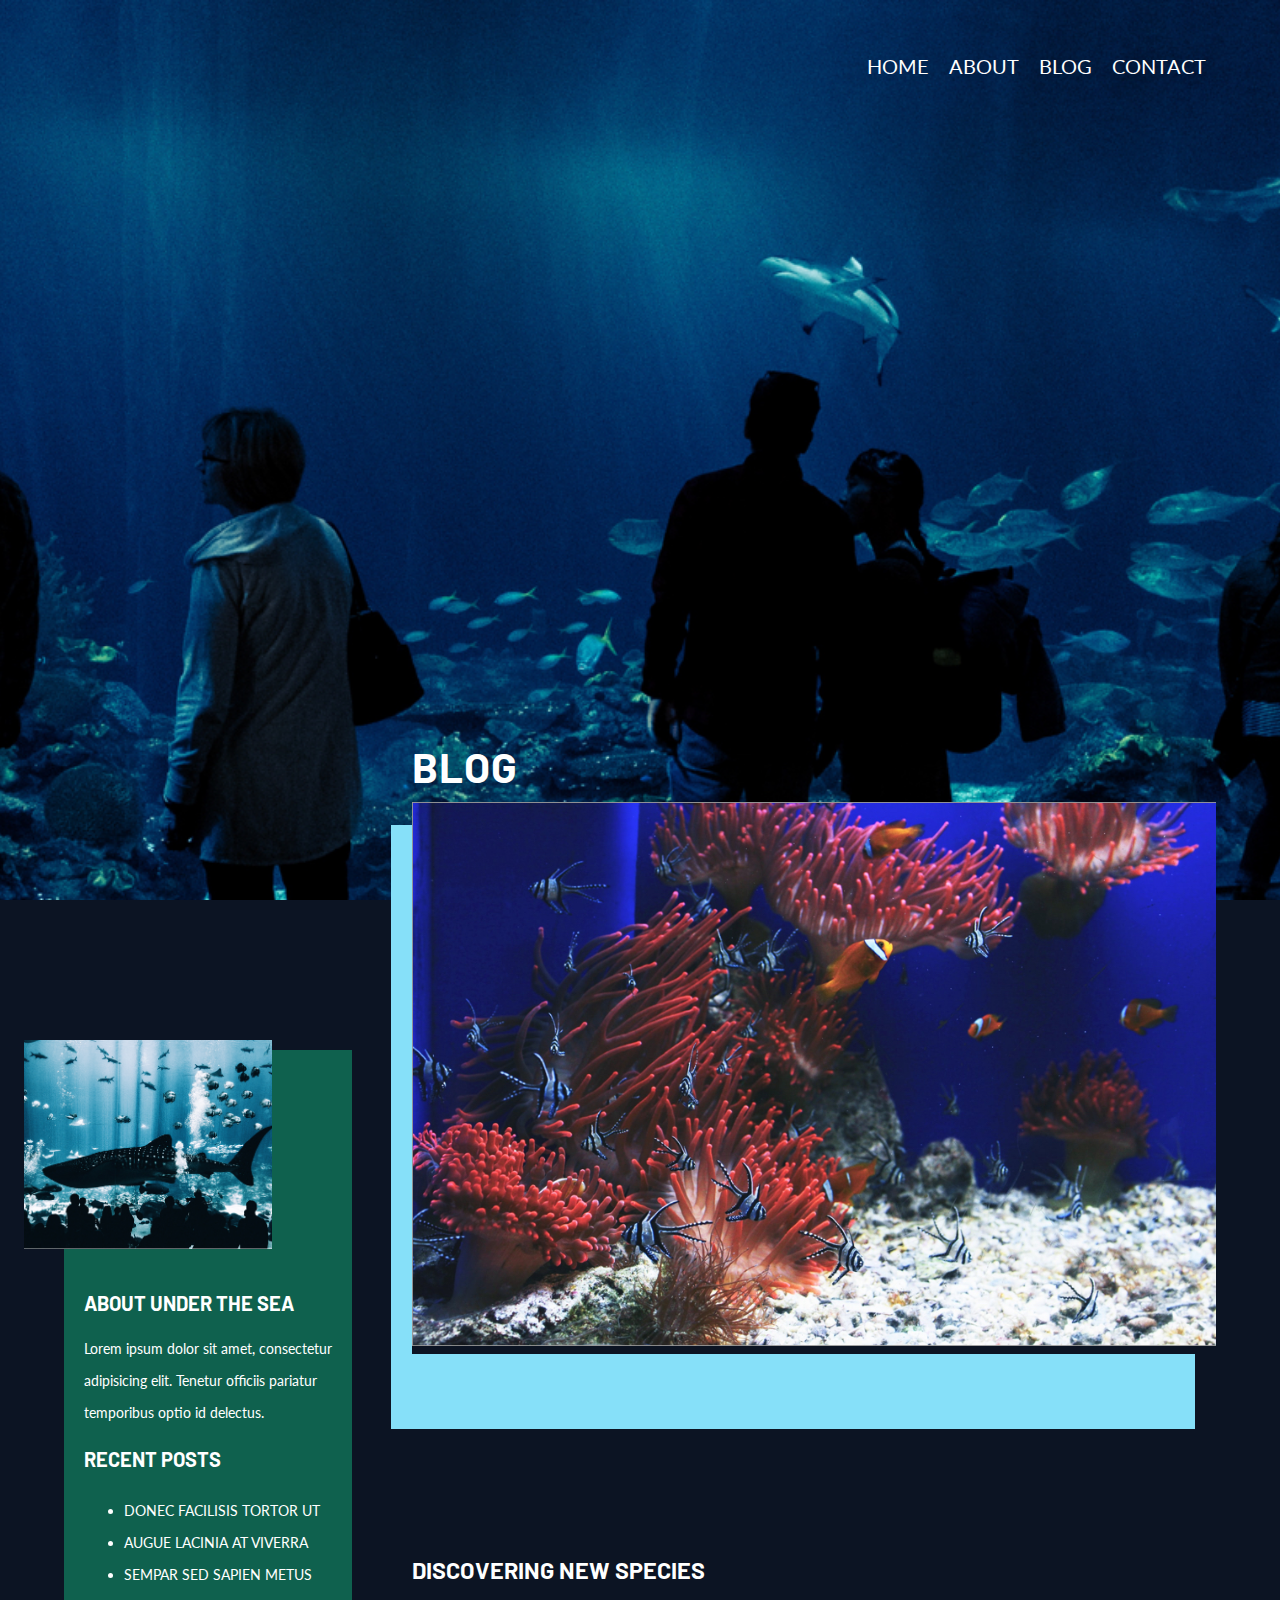
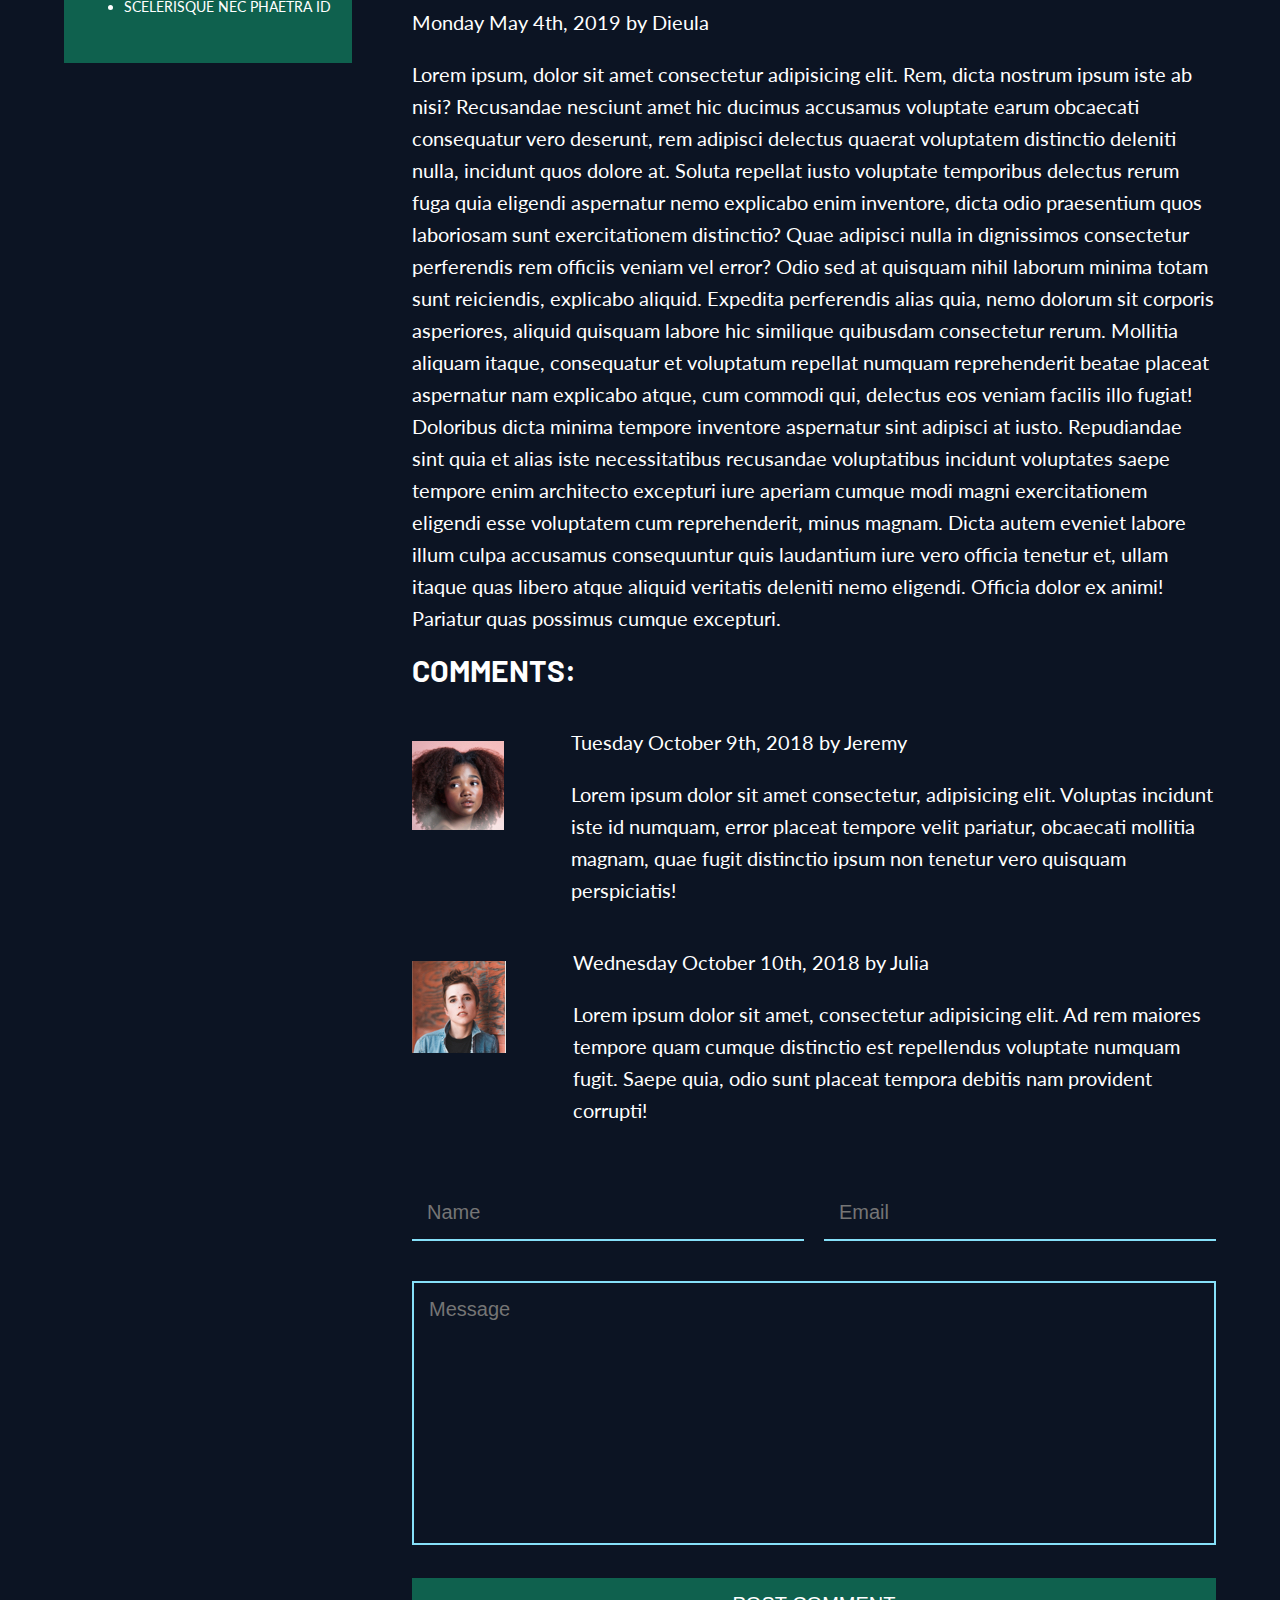
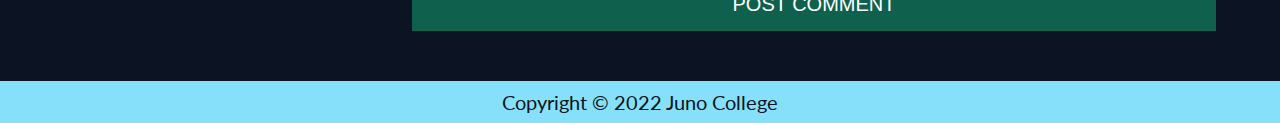
<file: blog.html>
<!DOCTYPE html>
<html lang="en">
  <head>
    <meta charset="UTF-8" />
    <meta http-equiv="X-UA-Compatible" content="IE=edge" />
    <meta name="viewport" content="width=device-width, initial-scale=1.0" />
    <title>Blog</title>
    <link rel="preconnect" href="https://fonts.googleapis.com" />
    <link rel="preconnect" href="https://fonts.gstatic.com" crossorigin />
    <link
      href="https://fonts.googleapis.com/css2?family=Barlow:wght@700&family=Lato&display=swap"
      rel="stylesheet"
    />
    <link rel="stylesheet" href="./styles/styles.css" />
  </head>
  <body>
    <header class="shark">
      <div class="wrapper">
        <nav>
          <input id="nav-toggle" type="checkbox" />
          <ul class="nav-links">
            <li><a href="./index.html">Home</a></li>
            <li><a href="#about-two">About</a></li>
            <li><a href="./blog.html">Blog</a></li>
            <li><a href="./contact.html">Contact</a></li>
          </ul>
          <label for="nav-toggle" class="hamburger-menu">
            <div class="line"></div>
            <div class="line"></div>
            <div class="line"></div>
          </label>
        </nav>
      </div>
    </header>

    <section id="about-two" class="dark-blue">
      <div class="wrapper">
        <div class="swim">
          <div class="greenish swim-two">
            <div class="swim-img">
              <img
                src="./assets/side-blog-image.jpg"
                alt="A shark swimming with small fishes"
              />
            </div>
            <div class="small-text">
              <h4>About under the sea</h4>
              <p>
                Lorem ipsum dolor sit amet, consectetur adipisicing elit.
                Tenetur officiis pariatur temporibus optio id delectus.
              </p>
            </div>
            <div class="small-text2">
              <h4>Recent posts</h4>
              <ul>
                <li>Donec facilisis tortor ut</li>
                <li>Augue lacinia at viverra</li>
                <li>Sempar sed sapien metus</li>
                <li>Scelerisque nec phaetra id</li>
              </ul>
            </div>
          </div>

          <div class="discovering">
            <div class="discovering-heading">
              <h2>Blog</h2>
              <img
                src="./assets/blog-post-image.jpg"
                alt="Red fishes swimming in the Ocean"
              />
            </div>
            <div class="discovering-two">
              <h3>Discovering new species</h3>
              <p>Monday May 4th, 2019 by Dieula</p>
            </div>

            <p>
              Lorem ipsum, dolor sit amet consectetur adipisicing elit. Rem,
              dicta nostrum ipsum iste ab nisi? Recusandae nesciunt amet hic
              ducimus accusamus voluptate earum obcaecati consequatur vero
              deserunt, rem adipisci delectus quaerat voluptatem distinctio
              deleniti nulla, incidunt quos dolore at. Soluta repellat iusto
              voluptate temporibus delectus rerum fuga quia eligendi aspernatur
              nemo explicabo enim inventore, dicta odio praesentium quos
              laboriosam sunt exercitationem distinctio? Quae adipisci nulla in
              dignissimos consectetur perferendis rem officiis veniam vel error?
              Odio sed at quisquam nihil laborum minima totam sunt reiciendis,
              explicabo aliquid. Expedita perferendis alias quia, nemo dolorum
              sit corporis asperiores, aliquid quisquam labore hic similique
              quibusdam consectetur rerum. Mollitia aliquam itaque, consequatur
              et voluptatum repellat numquam reprehenderit beatae placeat
              aspernatur nam explicabo atque, cum commodi qui, delectus eos
              veniam facilis illo fugiat! Doloribus dicta minima tempore
              inventore aspernatur sint adipisci at iusto. Repudiandae sint quia
              et alias iste necessitatibus recusandae voluptatibus incidunt
              voluptates saepe tempore enim architecto excepturi iure aperiam
              cumque modi magni exercitationem eligendi esse voluptatem cum
              reprehenderit, minus magnam. Dicta autem eveniet labore illum
              culpa accusamus consequuntur quis laudantium iure vero officia
              tenetur et, ullam itaque quas libero atque aliquid veritatis
              deleniti nemo eligendi. Officia dolor ex animi! Pariatur quas
              possimus cumque excepturi.
            </p>

            <div class="comments">
              <h3>Comments:</h3>
              <div class="tuesday">
                <div class="picture-container">
                  <img src="./assets/comment-1.jpg" alt="Picture of Julia" />
                </div>
                <div class="day-container">
                  <p>Tuesday October 9th, 2018 by Jeremy</p>
                  <p>
                    Lorem ipsum dolor sit amet consectetur, adipisicing elit.
                    Voluptas incidunt iste id numquam, error placeat tempore
                    velit pariatur, obcaecati mollitia magnam, quae fugit
                    distinctio ipsum non tenetur vero quisquam perspiciatis!
                  </p>
                </div>
              </div>
              <div class="wednesday">
                <div class="picture-container">
                  <img src="./assets/comment-2.jpg" alt="Picture of Jeremy" />
                </div>
                <div class="day-container">
                  <p>Wednesday October 10th, 2018 by Julia</p>
                  <p>
                    Lorem ipsum dolor sit amet, consectetur adipisicing elit. Ad
                    rem maiores tempore quam cumque distinctio est repellendus
                    voluptate numquam fugit. Saepe quia, odio sunt placeat
                    tempora debitis nam provident corrupti!
                  </p>
                </div>
              </div>
              <div class="blog-form">
                <div class="forms">
                  <div class="form-container">
                    <div class="input-one">
                      <form action="#" method="POST"></form>
                      <label for="name" class="sr-only">Name</label>
                      <input type="text" id="name" placeholder="Name" />
                    </div>

                    <div class="input-two">
                      <form action="#" method="POST"></form>
                      <label for="email" class="sr-only">Email</label>
                      <input type="email" id="email" placeholder="Email" />
                    </div>
                  </div>

                  <label for="message" class="sr-only">Message</label>
                  <textarea
                    name="message"
                    id="message"
                    cols="30"
                    rows="10"
                    placeholder="Message"
                  ></textarea>
                  <button>Post comment</button>
                </div>
              </div>
            </div>
          </div>
        </div>
      </div>
    </section>

    <footer>
      <p>Copyright &copy; 2022 Juno College</p>
    </footer>
  </body>
</html>
</file>
<file: styles/styles.css>
@import url("https://fonts.googleapis.com/css2?family=Barlow:wght@700&family=Lato&display=swap");
html {
  line-height: 1.15;
  -ms-text-size-adjust: 100%;
  -webkit-text-size-adjust: 100%;
}

body {
  margin: 0;
}

article,
aside,
footer,
header,
nav,
section {
  display: block;
}

h1 {
  font-size: 2em;
  margin: 0.67em 0;
}

figcaption,
figure,
main {
  display: block;
}

figure {
  margin: 1em 40px;
}

hr {
  -webkit-box-sizing: content-box;
          box-sizing: content-box;
  height: 0;
  overflow: visible;
}

pre {
  font-family: monospace, monospace;
  font-size: 1em;
}

a {
  background-color: transparent;
  -webkit-text-decoration-skip: objects;
}

abbr[title] {
  border-bottom: none;
  text-decoration: underline;
  -webkit-text-decoration: underline dotted;
          text-decoration: underline dotted;
}

b,
strong {
  font-weight: inherit;
}

b,
strong {
  font-weight: bolder;
}

code,
kbd,
samp {
  font-family: monospace, monospace;
  font-size: 1em;
}

dfn {
  font-style: italic;
}

mark {
  background-color: #ff0;
  color: #000;
}

small {
  font-size: 80%;
}

sub,
sup {
  font-size: 75%;
  line-height: 0;
  position: relative;
  vertical-align: baseline;
}

sub {
  bottom: -0.25em;
}

sup {
  top: -0.5em;
}

audio,
video {
  display: inline-block;
}

audio:not([controls]) {
  display: none;
  height: 0;
}

img {
  border-style: none;
}

svg:not(:root) {
  overflow: hidden;
}

button,
input,
optgroup,
select,
textarea {
  font-family: sans-serif;
  font-size: 100%;
  line-height: 1.15;
  margin: 0;
}

button,
input {
  overflow: visible;
}

button,
select {
  text-transform: none;
}

button,
html [type=button],
[type=reset],
[type=submit] {
  -webkit-appearance: button;
}

button::-moz-focus-inner,
[type=button]::-moz-focus-inner,
[type=reset]::-moz-focus-inner,
[type=submit]::-moz-focus-inner {
  border-style: none;
  padding: 0;
}

button:-moz-focusring,
[type=button]:-moz-focusring,
[type=reset]:-moz-focusring,
[type=submit]:-moz-focusring {
  outline: 1px dotted ButtonText;
}

fieldset {
  padding: 0.35em 0.75em 0.625em;
}

legend {
  -webkit-box-sizing: border-box;
          box-sizing: border-box;
  color: inherit;
  display: table;
  max-width: 100%;
  padding: 0;
  white-space: normal;
}

progress {
  display: inline-block;
  vertical-align: baseline;
}

textarea {
  overflow: auto;
}

[type=checkbox],
[type=radio] {
  -webkit-box-sizing: border-box;
          box-sizing: border-box;
  padding: 0;
}

[type=number]::-webkit-inner-spin-button,
[type=number]::-webkit-outer-spin-button {
  height: auto;
}

[type=search] {
  -webkit-appearance: textfield;
  outline-offset: -2px;
}

[type=search]::-webkit-search-cancel-button,
[type=search]::-webkit-search-decoration {
  -webkit-appearance: none;
}

::-webkit-file-upload-button {
  -webkit-appearance: button;
  font: inherit;
}

details,
menu {
  display: block;
}

summary {
  display: list-item;
}

canvas {
  display: inline-block;
}

template {
  display: none;
}

[hidden] {
  display: none;
}

.clearfix:after {
  visibility: hidden;
  display: block;
  font-size: 0;
  content: "";
  clear: both;
  height: 0;
}

html {
  -webkit-box-sizing: border-box;
  box-sizing: border-box;
}

*,
*:before,
*:after {
  -webkit-box-sizing: inherit;
          box-sizing: inherit;
}

.sr-only {
  position: absolute;
  width: 1px;
  height: 1px;
  margin: -1px;
  border: 0;
  padding: 0;
  white-space: nowrap;
  -webkit-clip-path: inset(100%);
          clip-path: inset(100%);
  clip: rect(0 0 0 0);
  overflow: hidden;
}

html {
  font-size: 125%;
}

body {
  font-family: "Lato", sans-serif;
  font-size: 1rem;
  line-height: 1.6rem;
  color: #0c1423;
}

h1,
h2,
h3,
h4 {
  font-family: "Barlow", sans-serif;
  color: #fff;
  margin: 0 auto;
}

h1,
h2,
h3,
h4,
li,
button {
  text-transform: uppercase;
}

h1 {
  font-size: 6.9rem;
  line-height: 6.3rem;
}

h2 {
  font-size: 2.1rem;
  letter-spacing: 0.05rem;
}

p,
a {
  color: #fff;
}

ul {
  list-style: none;
}

a {
  text-decoration: none;
}

.aquarium button,
.ocean button,
.info-container button {
  background-color: #0c1423;
  color: #fff;
}

.wrapper {
  max-width: 1280px;
  width: 90%;
  margin: 0 auto;
}

ul {
  display: -webkit-box;
  display: -ms-flexbox;
  display: flex;
}

img {
  max-width: 100%;
}

button {
  background-color: #86e0f9;
  padding: 15px 50px;
  border: none;
  text-align: center;
  cursor: pointer;
  -webkit-transition: 0.3s;
  transition: 0.3s;
}

nav ul {
  -webkit-box-pack: end;
      -ms-flex-pack: end;
          justify-content: flex-end;
}

nav ul li {
  padding: 0 10px;
}

#nav-toggle {
  position: absolute;
  top: -100px;
}

.hamburger-menu {
  display: none;
  position: absolute;
  right: 5%;
}
.hamburger-menu .line {
  width: 30px;
  height: 5px;
  background-color: #fff;
  margin: 5px;
  -webkit-transition: all 0.3s ease-in-out;
  transition: all 0.3s ease-in-out;
}

a:hover,
a:focus {
  color: #86e0f9;
}

header {
  width: 100%;
  -ms-flex-wrap: wrap;
      flex-wrap: wrap;
  background-size: cover;
  background-position: center;
  background-repeat: no-repeat;
  height: 100vh;
  padding: 30px 0;
}

.main-blue {
  background: -webkit-gradient(linear, left top, left bottom, from(rgba(0, 0, 0, 0.4))), url(../assets/header-image.jpg) center;
  background: linear-gradient(rgba(0, 0, 0, 0.4)), url(../assets/header-image.jpg) center;
  background-size: cover;
}

.shark {
  background-image: url(../assets/blog-header.jpg);
}

.contact-orange {
  background-image: url(../assets/contact-header.jpg);
}

.fish-container {
  width: 50%;
  margin-bottom: 10px;
  position: relative;
  bottom: 150px;
  left: 52.7%;
}

h1 span {
  display: block;
}

footer {
  background: #86e0f9;
}
footer p {
  margin: 0;
  padding: 5px 0;
  text-align: center;
  color: #0c1423;
}

section {
  padding: 50px 0;
}

.dark-blue,
.whale {
  background-color: #0c1423;
}

.greenish {
  background-color: #0f614e;
}

.sea {
  padding: 200px 0;
}

.sea-container {
  text-align: center;
}
.sea-container p {
  text-align: start;
}

.aquarium,
.ocean {
  display: -webkit-box;
  display: -ms-flexbox;
  display: flex;
}
.aquarium button,
.ocean button {
  background-color: #0c1423;
  color: #fff;
}

.aquarium {
  padding-bottom: 100px;
}
.aquarium .aquarium-img {
  width: 100%;
  margin-right: 30px;
}

.ocean {
  text-align: right;
}
.ocean .nemo-img {
  width: 50%;
}

.solution,
.solution-two {
  display: -webkit-box;
  display: -ms-flexbox;
  display: flex;
  -webkit-box-pack: space-evenly;
      -ms-flex-pack: space-evenly;
          justify-content: space-evenly;
}
.solution .location-one,
.solution .community-one,
.solution .sheet-one,
.solution .phone-one,
.solution-two .location-one,
.solution-two .community-one,
.solution-two .sheet-one,
.solution-two .phone-one {
  width: 100%;
}

.whale {
  padding: 0;
}
.whale img {
  width: 100%;
}

.fido .wrapper {
  display: -webkit-box;
  display: -ms-flexbox;
  display: flex;
}
.fido .wrapper .text-container {
  -ms-flex-preferred-size: 65%;
      flex-basis: 65%;
}
.fido .wrapper .text-container p {
  padding-bottom: 20px;
}
.fido .wrapper .image-container {
  margin-right: 120px;
  -webkit-box-shadow: 2.3rem 1.5rem 0px 0.2rem #86e0f9;
          box-shadow: 2.3rem 1.5rem 0px 0.2rem #86e0f9;
}

.gallery ul {
  -ms-flex-wrap: wrap;
      flex-wrap: wrap;
  -webkit-box-pack: space-evenly;
      -ms-flex-pack: space-evenly;
          justify-content: space-evenly;
}
.gallery li {
  display: block;
  -ms-flex-preferred-size: calc(32% - 50px);
      flex-basis: calc(32% - 50px);
}

.touch {
  display: -webkit-box;
  display: -ms-flexbox;
  display: flex;
}
.touch h2 {
  padding-bottom: 25px;
}

.info-container {
  margin-left: 50px;
  -webkit-box-shadow: -32px 80px #86e0f9;
          box-shadow: -32px 80px #86e0f9;
  position: relative;
  bottom: 250px;
}

.social {
  width: 30%;
}

.swim {
  display: -webkit-box;
  display: -ms-flexbox;
  display: flex;
}
.swim .discovering {
  margin-left: 60px;
  width: calc(75% - 60px);
}
.swim .discovering h2 {
  padding-bottom: 20px;
}

.discovering-heading {
  position: relative;
  bottom: 200px;
  -webkit-box-shadow: -21px 75px 0 0 #86e0f9;
          box-shadow: -21px 75px 0 0 #86e0f9;
}

.swim-two {
  width: 25%;
  margin-top: 100px;
  padding: 20px;
  height: 50%;
}
.swim-two ul {
  -webkit-box-orient: vertical;
  -webkit-box-direction: normal;
      -ms-flex-direction: column;
          flex-direction: column;
  list-style: disc;
  color: #fff;
}
.swim-two ul li {
  width: 100%;
}

.swim-two li,
.swim-two p {
  font-size: 0.7rem;
}
.swim-two img {
  position: relative;
  bottom: 30px;
  right: 60px;
}

.tuesday,
.wednesday {
  display: -webkit-box;
  display: -ms-flexbox;
  display: flex;
}
.tuesday .picture-container,
.wednesday .picture-container {
  -ms-flex-preferred-size: 50%;
      flex-basis: 50%;
  padding-top: 35px;
}
.tuesday .day-container,
.wednesday .day-container {
  margin-left: 25px;
}

.comments h3 {
  font-size: 1.5rem;
  padding-bottom: 20px;
}

.info-container {
  width: 100%;
}
.info-container .forms {
  background-color: #0f614e;
  padding: 50px;
}
.info-container button {
  margin-top: 50px;
  width: 100%;
}

.form-container {
  display: -webkit-box;
  display: -ms-flexbox;
  display: flex;
}
.form-container .input-one,
.form-container .input-two {
  width: 100%;
  margin: 40px 0;
  border-bottom: 2px solid #86e0f9;
}
.form-container .input-one {
  margin-right: 20px;
}

input,
textarea {
  color: #fff;
  width: 100%;
  padding: 15px;
  background-color: transparent;
}

input {
  border: none;
}

textarea {
  border: 2px solid #86e0f9;
  resize: none;
}

.blog-form button {
  background-color: #0f614e;
  color: #fff;
  width: 100%;
  margin-top: 25px;
}

@media (max-width: 1000px) {
  .aquarium,
.ocean,
.fido-one {
    display: -webkit-box;
    display: -ms-flexbox;
    display: flex;
    -webkit-box-orient: vertical;
    -webkit-box-direction: normal;
        -ms-flex-direction: column;
            flex-direction: column;
    width: 100%;
    text-align: center;
  }

  .fido .wrapper .image-container {
    padding-bottom: 25px;
    margin: 0;
    -webkit-box-shadow: none;
            box-shadow: none;
  }

  .ocean button {
    margin-bottom: 15px;
  }

  .gallery {
    padding: 25px 0;
  }

  .gallery li:last-child {
    display: none;
  }
  .gallery li:last-child li {
    width: 100%;
    -ms-flex-preferred-size: 49%;
        flex-basis: 49%;
  }
}
@media (max-width: 800px) {
  .nav-links {
    position: fixed;
    z-index: 9;
    left: 0;
    right: 0;
    top: 100px;
    bottom: 100%;
    width: auto;
    height: auto;
    -webkit-box-orient: vertical;
    -webkit-box-direction: normal;
        -ms-flex-direction: column;
            flex-direction: column;
    -webkit-box-pack: space-evenly;
        -ms-flex-pack: space-evenly;
            justify-content: space-evenly;
    -webkit-box-align: center;
        -ms-flex-align: center;
            align-items: center;
    background-color: #0c1423;
    overflow: hidden;
    -webkit-box-sizing: border-box;
            box-sizing: border-box;
    -webkit-transition: all 0.5s ease-in-out;
    transition: all 0.5s ease-in-out;
  }

  nav :checked ~ .nav-links {
    bottom: 0;
  }

  .hamburger-menu {
    display: block;
  }

  nav :checked ~ .hamburger-menu .line:nth-child(1) {
    -webkit-transform: translateY(10px) rotate(225deg);
            transform: translateY(10px) rotate(225deg);
  }

  nav :checked ~ .hamburger-menu .line:nth-child(2) {
    opacity: 0;
  }

  nav :checked ~ .hamburger-menu .line:nth-child(3) {
    -webkit-transform: translateY(-10px) rotate(-225deg);
            transform: translateY(-10px) rotate(-225deg);
  }

  .fish-container {
    bottom: -100px;
  }

  .solution,
.solution-two {
    -webkit-box-orient: vertical;
    -webkit-box-direction: normal;
        -ms-flex-direction: column;
            flex-direction: column;
  }

  .touch {
    -webkit-box-orient: vertical;
    -webkit-box-direction: reverse;
        -ms-flex-direction: column-reverse;
            flex-direction: column-reverse;
  }
  .touch h2 {
    text-align: center;
  }
  .touch .info-container {
    -webkit-box-shadow: none;
            box-shadow: none;
    position: static;
    margin-left: 0;
    bottom: 0;
  }
  .touch .social {
    padding-top: 20px;
    text-align: center;
    width: 100%;
  }
}
@media (max-width: 500px) {
  h1 {
    padding-top: 50px;
    font-size: 4.5rem;
  }

  .fish-container {
    display: none;
  }
}
</file>
